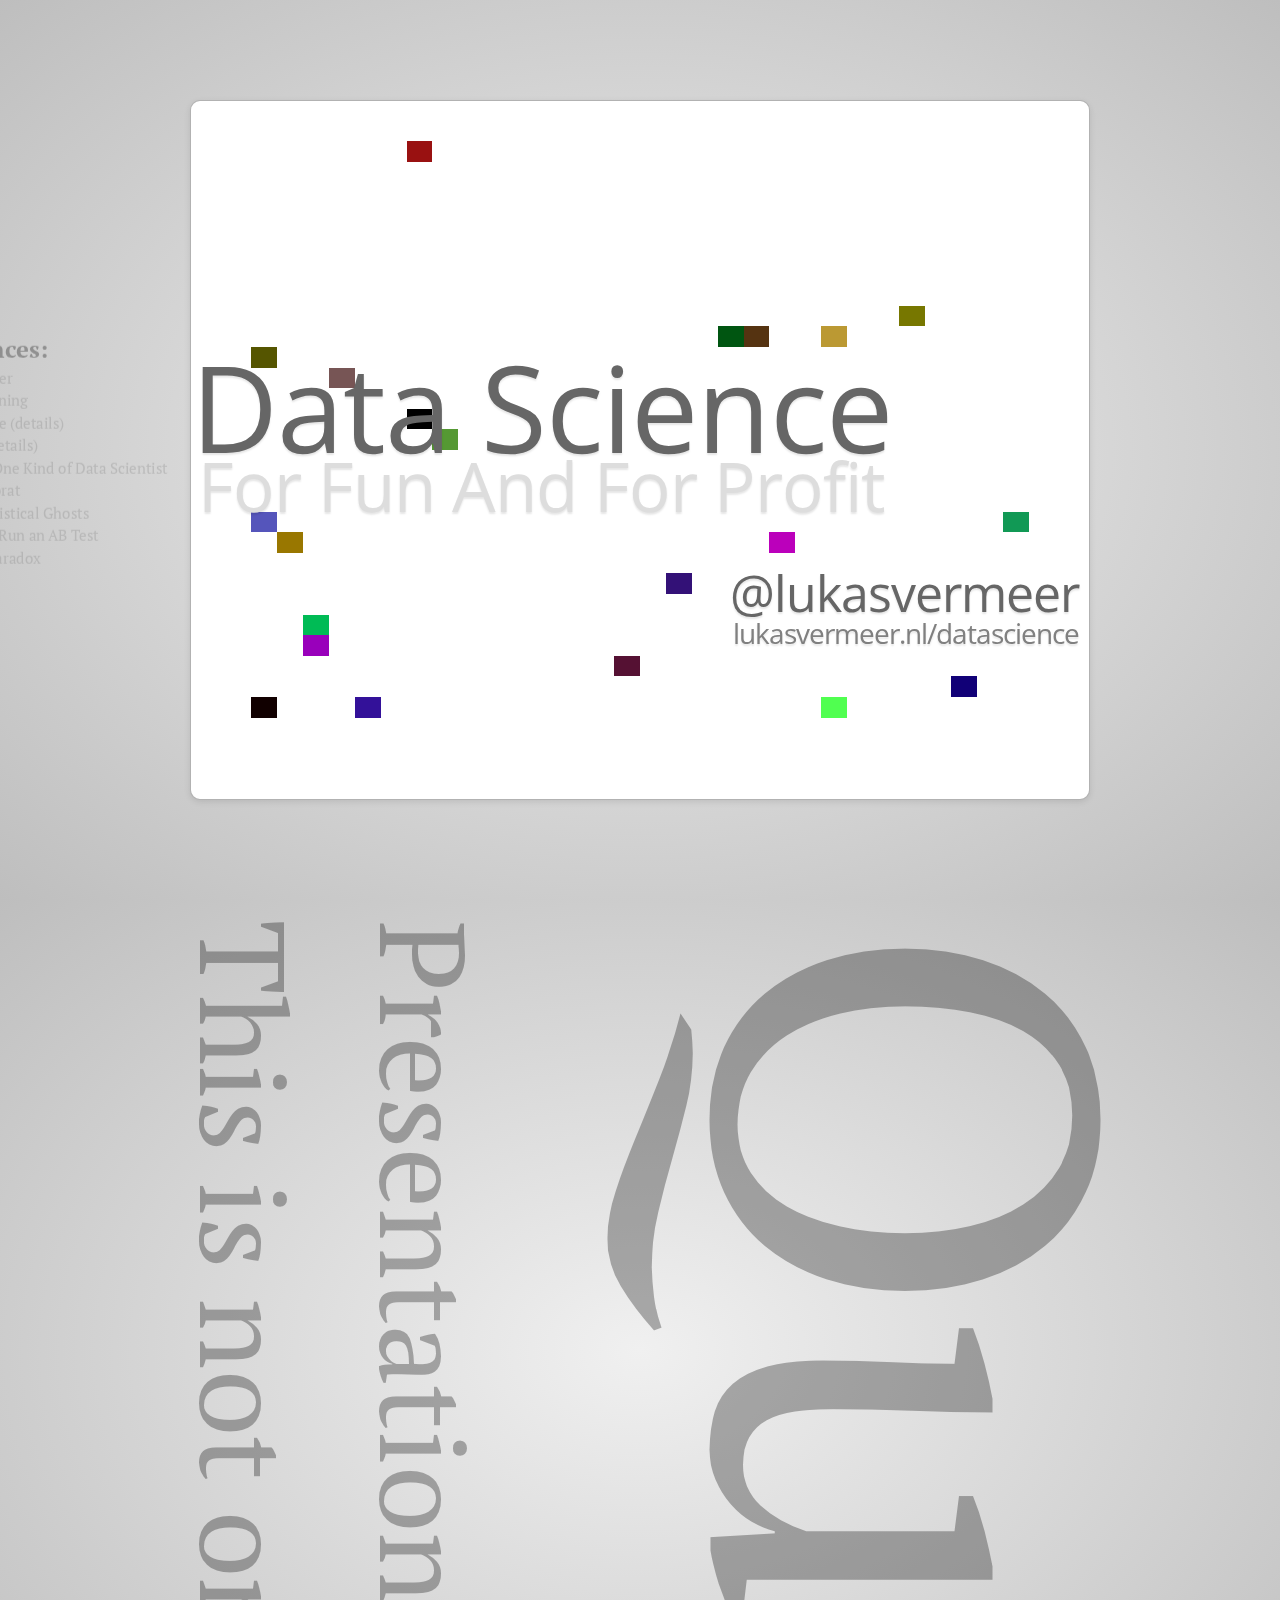
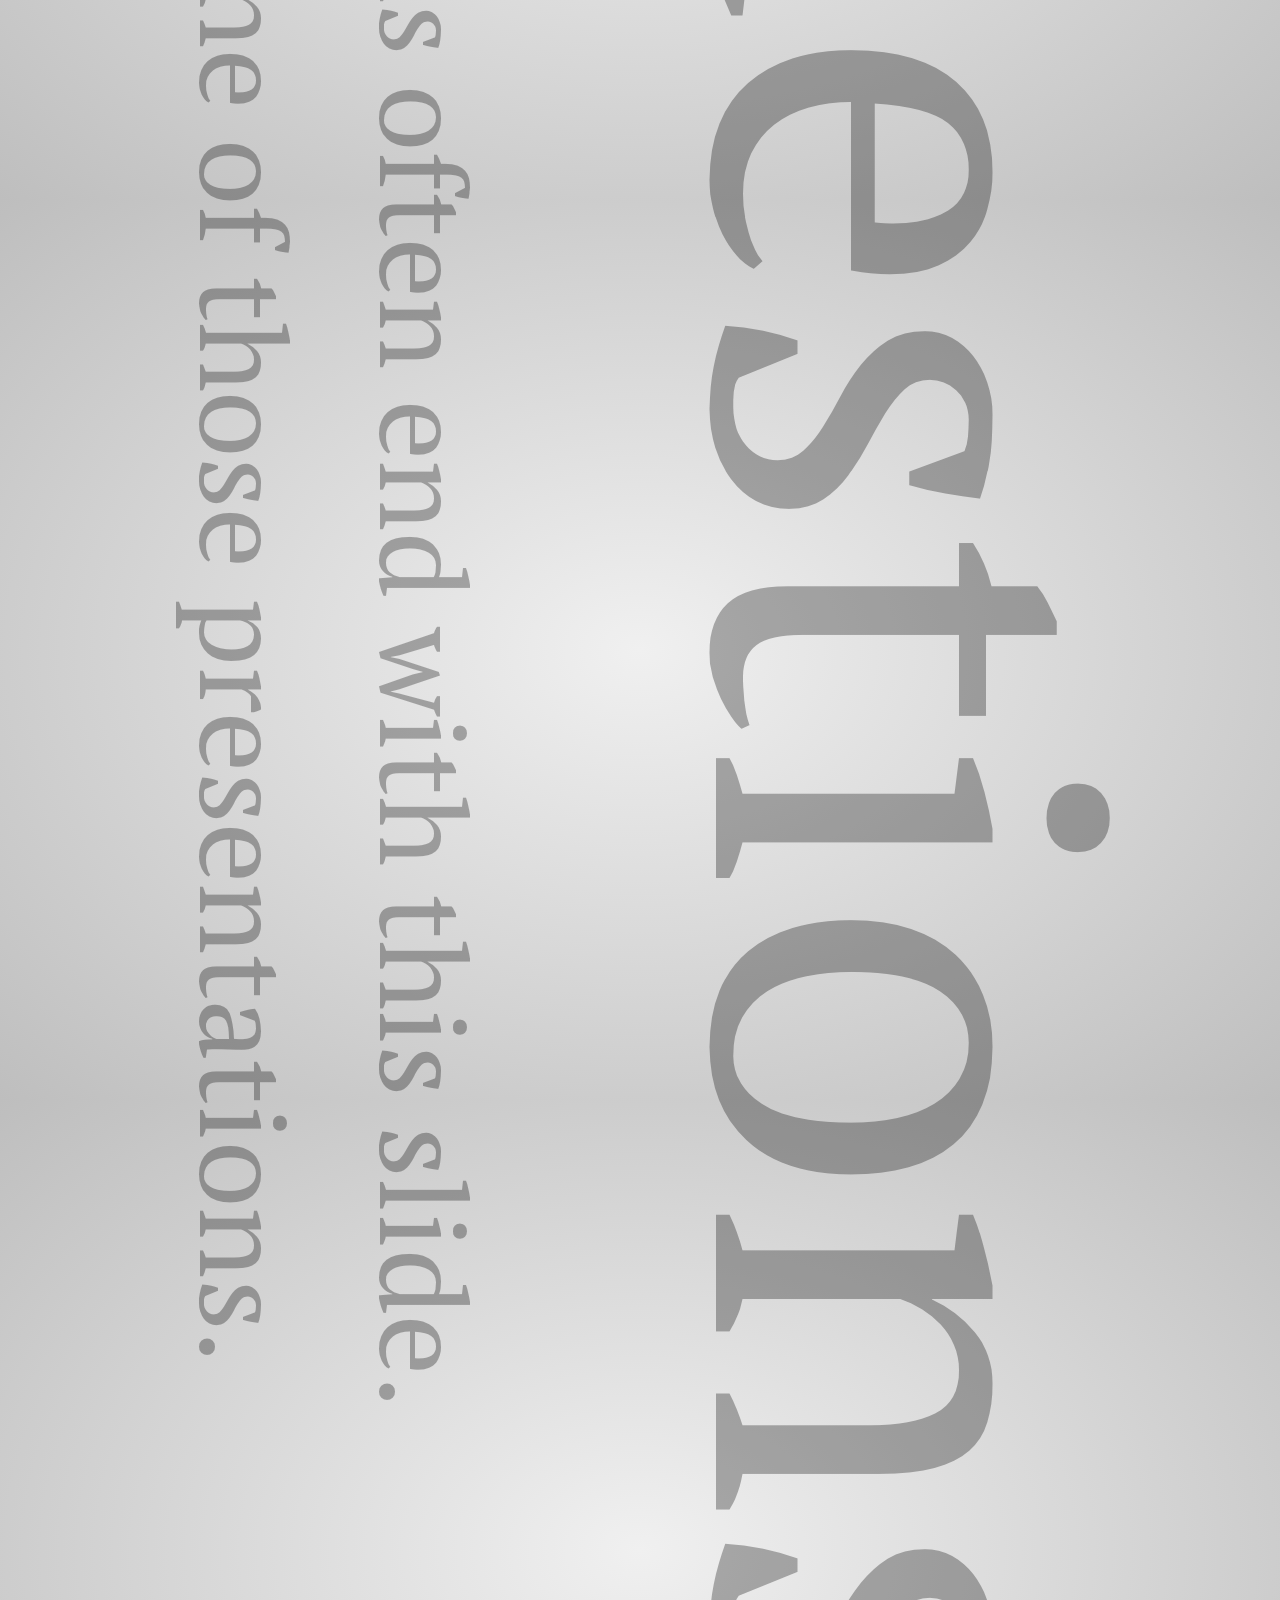
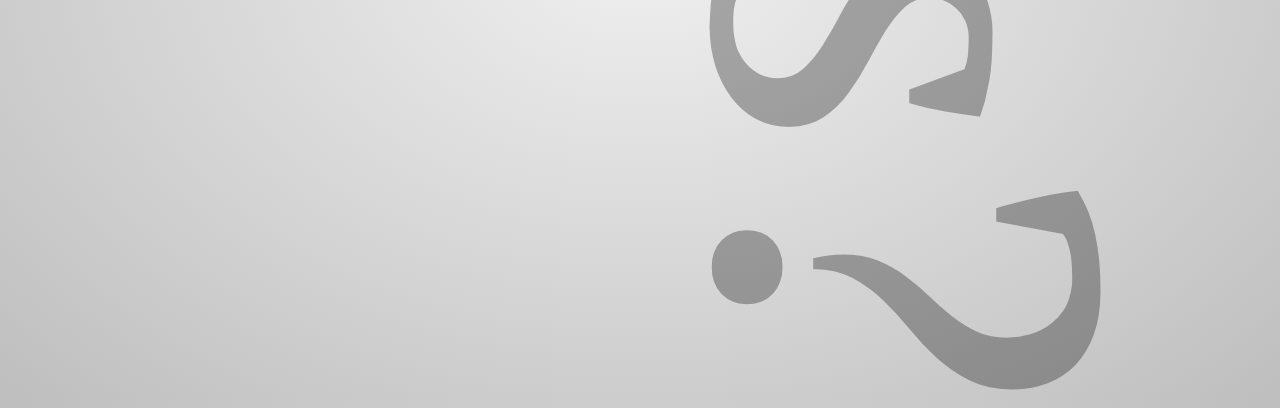
<file: index.html>
<!doctype html>

<!-- I know this html, css and js is terrible. I was in a hurry. Please don't hold it against me. :-) -->

<html lang="en">
<head>
    <meta charset="utf-8" />
    <meta name="viewport" content="width=1024" />
    <meta name="apple-mobile-web-app-capable" content="yes" />
    <title>Data Science: For Fun And For Profit</title>

    <meta name="description" content="impress.js is a presentation tool based on the power of CSS3 transforms and transitions in modern browsers and inspired by the idea behind prezi.com." />
    <meta name="author" content="Bartek Szopka" />

    <link href="http://fonts.googleapis.com/css?family=Open+Sans:regular,semibold,italic,italicsemibold|PT+Sans:400,700,400italic,700italic|PT+Serif:400,700,400italic,700italic" rel="stylesheet" />
    <link href="css/impress-lukas.css" rel="stylesheet" />

    <link rel="shortcut icon" href="favicon.png" />
    <link rel="apple-touch-icon" href="apple-touch-icon.png" />
</head>

<body class="impress-not-supported">

<div class="fallback-message">
    <p>Your browser <b>doesn't support the features required</b> by impress.js, so you are presented with a simplified version of this presentation.</p>
    <p>For the best experience please use the latest <b>Chrome</b>, <b>Safari</b> or <b>Firefox</b> browser.</p>
</div>

<div id="impress">
    <div id="leader" class="step slide" data-x="-2000" data-y="-1500" data-scale="1">
        <iframe src="snake/index.html" width="100%" height="100%"></iframe>
        <h1>Data Science</h1>
        <h2>For Fun And For Profit</h2>
        <q>@lukasvermeer<br />
        <a href="http://www.lukasvermeer.nl/datascience">lukasvermeer.nl/datascience</a></q>
        <!-- <div id="qr"><a href="http://bit.ly/xc_data "><img src="qr.png" /><br />
        bit.ly/xc_data</a></div> -->
    </div>

    <div id="questions" class="step creed" data-x="-1900" data-y="200" data-rotate="90" data-scale="3">
        <h1>Questions?</h1>
        <p>Presentations often end with this slide.</p>
        <p>This is not one of those presentations.</p>
    </div>

    <div id="question" class="step creed" data-x="-2100" data-y="-3200" data-rotate="270" data-scale="3">
        <h1>Questions!</h1>
        <p>Presenters will often try to give you answers.</p>
        <p>I am not one of those presenters.</p>
    </div>

<!--
    <div id="ask" class="step" data-x="-2100" data-y="-3200" data-rotate="270" data-scale=".1">
        <p>But please do <b class="ask">ask</b>.</p>
        <p>I <b class="love">love</b> questions.</p>
    </div>

    <div id="borat" class="step" data-x="-800" data-y="-4200" data-rotate="0" data-scale="1">
        <p>What is Data Science?</p>
        <center>
        <blockquote class="twitter-tweet"><p>Data Science is 99% preparation, 1% misinterpretation.</p>&mdash; Big Data Borat (@BigDataBorat) <a href="https://twitter.com/BigDataBorat/status/324892846685564930">April 18, 2013</a></blockquote>
        <blockquote class="twitter-tweet"><p>In Data Science, 80% of time spent prepare data, 20% of time spent complain about need for prepare data.</p>&mdash; Big Data Borat (@BigDataBorat) <a href="https://twitter.com/BigDataBorat/status/306596352991830016">February 27, 2013</a></blockquote>
        <blockquote class="twitter-tweet"><p>Data scientist sexiest job of 21 century, I find website say $9,95 unlimited data scientist photos, I should buying?</p>&mdash; Big Data Borat (@BigDataBorat) <a href="https://twitter.com/BigDataBorat/status/257869435287785473">October 15, 2012</a></blockquote>
        <blockquote class="twitter-tweet"><p><a href="https://twitter.com/search/%23bigdata">#bigdata</a> scientist motto: Nothing worth do is NP-Easy</p>&mdash; Big Data Borat (@BigDataBorat) <a href="https://twitter.com/BigDataBorat/status/235754459685343233">August 15, 2012</a></blockquote>
        <script async src="js/twitter.widgets.js" charset="utf-8"></script>
        </center>
    </div>
-->

    <div id="strata" class="step" data-x="-800" data-y="-4200" data-rotate="0" data-scale="1">
        <p>What is Data Science?</p>
        <center>
        <img src="datascience.png" />
        </center>
    </div>

    <div id="sciencewithoutdata" class="step" data-x="200" data-y="-4200" data-rotate="0" data-scale="1.27">
        <p>If you’re not using</p>
        <p><b>data</b></p>
        <p class="proper">is it really proper</p>
        <p><b class="science">science?</b></p>
    </div>


    <div id="science" class="step" data-x="1900" data-y="-4200" data-rotate="0" data-scale="3">
        <p>What is <b>science?</b></p>
        <p class="recap">*a quick recap</p>
    </div>

    <div id="scientificmethod" class="step" data-x="3900" data-y="-4200" data-rotate="0" data-scale="2">
        Question<br />
        Hypothesis<br />
        Prediction<br />
        Experiment<br />
        Analysis<br />
    </div>

    <div id="scientificmethodexample" class="step" data-x="4600" data-y="-4200" data-rotate="0" data-scale="2">
        Do people understand science?<br />
        Everybody in this audience now does.<br />
        Anyone I ask here will know.<br />
        "Can you tell me how science works?"<br />
        [insert results here]<br />
    </div>

    <div id="badscience" class="step" data-x="6700" data-y="-4200" data-rotate="0" data-scale="3">
        <p>Was this proper <b>science?</b></p>
    </div>

    <div id="notscience" class="step" data-x="9100" data-y="-4250" data-rotate="-90" data-scale="1">
        <p>Of course not!</p>
        <p><b>But why?</b></p>
    </div>

    <div id="whatproblem" class="step" data-x="9192" data-y="-4438" data-rotate="0" data-scale=".1">
        <p>Was science the problem,</p>
        <p>or was I <b>doing it wrong?</b></p>
    </div>

    <div id="scienceiseasy" class="step" data-x="8300" data-y="-4100" data-rotate="90" data-scale="1">
        <p>Science is easy;</p>
        <p><b>good science</b></p>
        <p>is very difficult.</p>
    </div>

    <div id="notscale" class="step creed" data-x="8285" data-y="-4088" data-rotate="0" data-scale=".05">
        <p>This is not a problem of</p>
        <p><b>scale.</b></p>
    </div>

   <div id="gold" class="step" data-x="-300" data-y="-3100" data-scale="2">
            <h1>randomized</h1>
            <h1>controlled</h1>
            <h1>experiments</h1>
            <p>the gold standard for empirical science</p>
    </div>

   <div id="abtesting" class="step" data-x="-300" data-y="-2100" data-scale="2">
        <p><b>A|B</b></p>
        <p>testing</p>
    </div>

    <div id="abtestingexample" class="step" data-x="-300" data-y="-1800" data-scale="2">
        <div id="a"></div>
        <div id="x"></div>
        <div id="b"></div>
    </div>

    <div id="patterns" class="step" data-x="-300" data-y="-800" data-scale="2">
        <b>Humans excel at pattern recognition.</b>
        <p>We even find them where there are none to be found.</p>
    </div>

    <div id="significance" class="step" data-x="-300" data-y="-100" data-scale="2">
        <b>Significance can help.</b>
        <p>But it is no panacea.</p>
    </div>

    <div id="modata" class="step" data-x="-300" data-y="900" data-scale="2">
        <b>Mo' data. Mo' significant results.</b>
        <p>The more we look, the more we see.</p>
        <br />
        <img src="momoney.png" width="800px";/>
    </div>

    <div id="simulation" class="step" data-x="2100" data-y="-3450" data-scale="3">
        <iframe id="simframe" src="significance/index.html" width="800px" height="700px" scrolling="no"></iframe>
    </div>

    <div id="emergence" class="step" data-x="4200" data-y="-3350" data-scale="2">
        <b>Not all patterns are in the data.</b>
        <p>Some emerge from the way data is analysed.</p>
    </div>

    <div id="pi" class="step" data-x="4200" data-y="-2200" data-scale="3">
        <iframe id="piframe" src="pi/index.html" width="800px" height="400px" scrolling="no"></iframe>
    </div>

    <div id="sailorsimpson" class="step" data-x="6200" data-y="-3360" data-scale="2">
        <b>Simpson's Paradox.</b>
        <p>Why sailors are more likely to drown whilst wearing a life-jacket than without.</p>
    </div>

    <div id="simpsonweek1" class="step simpsonweek" data-x="5600" data-y="-2460" data-scale=".5">
        <p><b>Week 1</b>: Cautious beginnings.</p>
        <p><i>Base variant 99% - Treatment 1%.</i></p>
        <div id="a" class="red variant" style="height: 300px;"><span>0,050%<p>49.500 / 990.000</p></span></div>
        <div id="x" class="bar">&nbsp;</div>
        <div id="b" class="green variant" style="height: 330px;"><span>0,055%<p>550 / 10.000</p></span></div>
        <div class="pval" style="width: 800px;">data from one week - green wins with p = 0.023</div>
        <div class="axis">total conversion rate</div>
    </div>

    <div id="simpsonweek2" class="step simpsonweek" data-x="6200" data-y="-2460" data-scale=".5">
        <p><b>Week 2</b>: Ramp up the new thing!</p>
        <p><i>Base variant 50% - Treatment 50%.</i></p>
        <div id="a" class="red variant" style="height: 278px;"><span>0,047%<p>69.500 / 1.490.000</p></span></div>
        <div id="x" class="bar">&nbsp;</div>
        <div id="b" class="green variant" style="height: 265px;"><span>0,044%<p>22.550 / 510.000</p></span></div>
        <div class="pval" style="width: 800px;">data from two weeks - red wins with p < 0.001</div>
        <div class="axis">total conversion rate</div>
    </div>

    <div id="simpsonreversed" class="step" data-x="5900" data-y="-2360" data-scale="1">
        <br /><br /><br /><br /><br /><b>Wait. Did that trend just reverse!?</b>
        <p>Or are we holding it wrong?</p>
    </div>

    <div id="simpsonweek3" class="step simpsonweek" data-x="6800" data-y="-2460" data-scale=".5">
        <p><b>Week 2</b>: Excluding data week 1.</p>
        <p><i>Global conversion trending downwards.</i></p>
        <div id="a" class="red variant" style="height: 240px;"><span>0,04%<p>20.000 / 500.000</p></span></div>
        <div id="x" class="bar">&nbsp;</div>
        <div id="b" class="green variant" style="height: 265px;"><span>0,044%<p>22.000 / 500.000</p></span></div>
        <div class="pval" style="width: 800px;">data from one week - green wins with p < 0.001</div>
        <div class="axis">total conversion rate</div>
    </div>

    <div id="bwins" class="step" data-x="6800" data-y="-2300" data-scale=".5">
        <br /><br /><br /><br /><br /><b>Green consistently beat red by 10%.</b>
        <p>In the real world, you are unlikely to be that lucky.</p>
    </div>

    <div id="simpson" class="step" data-x="6200" data-y="-1750" data-scale="2">
        <b>Simpson's Paradox is lurking.</b>
        <p>Trends can disappear when groups are combined. There are always more groups.</p>
        <i>(Sailors are more likely to wear life-jackets in bad weather.)</i>
    </div>


<!--
    <div id="missingpatterns" class="step" data-x="8300" data-y="-3350" data-scale="2">
        <b>Humans suck at pattern recognition.</b>
        <p>Implicit assumptions frequently cloud our judgement.</p>
    </div>

    <div id="benford" class="step" data-x="8300" data-y="-2100" data-scale="3">
        <iframe id="benfordframe" src="benford/index.html" width="800px" height="600px" scrolling="no"></iframe>
    </div>
-->
    <div id="predictionprofit" class="step" data-x="8600" data-y="-3100" data-scale="2">
        <ol>
            <li>Prediction.</li>
            <li>???????</li>
            <li>PROFIT!</li>
        </ol>
    </div>

    <div id="basket" class="step" data-x="8600" data-y="-1700" data-scale="2">
        <h1>Supermarket Shopping Basket Decision Tree Predictor 2.0&trade;</h1>
        <br />
        <div class="basketinput">
            <b>Customer data:</b><br />
            <ol>
                <li>Sex: <input id="input1"></input></li>
                <li>Age: <input id="input2"></input></li>
                <li>Hair: <input id="input3"></input></li>
            </ol>
            &gt; <a id="basketexecute" onClick="runbasket();">execute</a>
        </div>
        <div class="basketresults">
            <b>Model output:</b>
            <ol>
                <li id="basket1">???????</li>
                <li id="basket2">???????</li>
                <li id="basket3">???????</li>
            </ol>
            <i id="basketacc"></i>
        </div>
    </div>

    <div id="profitprediction" class="step" data-x="8600" data-y="-650" data-scale="2">
        <b>Some predictions are pointless.</b>
        <p>Profit does not automatically follow from knowing what lies ahead.</p>
    </div>

    <div id="proxy" class="step" data-x="8600" data-y="-50" data-scale="2">
        <b>Do not over optimize for a proxy.</b>
        <p>Business specific domain knowledge is not a luxury. Focus on the money.</p>
    </div>

    <div id="recommended" class="step" data-x="8600" data-y="900" data-scale="2">
        <b>"Nothing worth do is NP-Easy."</b>
        <p style="text-align: right;color:gray;">@bigdataborat</p>
        <br />
        <img src="recommended.png" width="800px";/>
    </div>

    <div id="thetwops" class="step" data-x="4200" data-y="350" data-scale="5">
        <p>The four P's of Data Science.</p>
        <b><i>p</i> <span style="color:gray;">&</span> P(<i>A</i>)</b>
        <b class="smallerps">presentation <span style="color:gray;"> and </span> profit</b>
    </div>

    <div id="overview" class="step" data-x="3500" data-y="-1300" data-scale="12"></div>

    <div id="references" class="step" data-x="-2520" data-y="-1500" data-scale="0.5">
        <b>References:</b>
        <ul>
            <li><a href="http://www.lukasvermeer.nl">Lukas Vermeer</a></li>
            <li><a href="http://lukasvermeer.wordpress.com/">Forever Learning</a></li>
            <li><a href="http://www.lukasvermeer.nl/projects/snake/">Project Snake</a> (<a href="http://lukasvermeer.wordpress.com/2010/12/17/snakes-on-a-two-dimensional-plane/">details</a>)</li>
            <li><a href="http://www.lukasvermeer.nl/projects/pi/">Project Pi</a> (<a href="http://lukasvermeer.wordpress.com/2010/05/06/estimating-pi/">details</a>)</li>
            <li><a href="http://strata.oreilly.com/2013/06/theres-more-than-one-kind-of-data-scientist.html">More Than One Kind of Data Scientist</a></li>
            <li><a href="https://twitter.com/BigDataBorat">@BigDataBorat</a></li>
            <li><a href="http://blog.booking.com/is-your-ab-testing-effort-just-chasing-statistical-ghosts.html">Chasing Statistical Ghosts</a></li>
            <li><a href="http://www.evanmiller.org/how-not-to-run-an-ab-test.html">How Not To Run an AB Test</a></li>
            <li><a href="http://en.wikipedia.org/wiki/Simpson's_paradox">Simpson's Paradox</a></li>
        </ul>
    </div>
</div>
<script>
if ("ontouchstart" in document.documentElement) {
    document.querySelector(".hint").innerHTML = "<p>Tap on the left or right to navigate</p>";
}
</script>

    <script src="js/impress.js"></script>
    <script src="significance/jquery-1.9.1.min.js"></script>
    <script>
    //impress().init();
    var api = impress();
    api.init();

    var basket = ['caviar','soup','cola','ham','beer','chicken','tomato','beef','turkey','chili','potato','juice','milk','bread','eggs','salt','butter','cheese','wine','pepper'];
    var basnum = 1;

    $(document).ready(function() {
        $(document).on('impress:stepenter', function(e) {
            var currentSlide = $(e.target).attr('id');

            if (currentSlide === 'simulation') {
                //$("#simframe").attr("src", "significance/index.html");
            }

            if (currentSlide === 'abtestingexample') {
                a = 100;
                b = 100;
                steps = 100;
                adjust_bars();
            }
        });
    });

    function adjust_bars() {
        a += (Math.random()*2 - 1);
        b += (Math.random()*2 - 1);
        if (a > 500) { a = 500;}
        if (b > 500) { b = 500;}
        if (a < 10) { a = 10;}
        if (b < 10) { b = 10;}
        $("#abtestingexample #a").height(a);
        $("#abtestingexample #b").height(b);
        steps--;
        if (steps > 0) { setInterval(function() {adjust_bars()}, 100); }
    }

    function runbasket() {
        if (basnum == 100) { $("#basket1").text("bread"); }
        if (basnum == 200) { $("#basket2").text("milk"); }
        if (basnum == 300) {
            $("#basket3").text("eggs");
            $("#basketacc").text("> accuracy 98%");
        }
        ++basnum;
        if (basnum <= 100) { $("#basket1").text(basket[Math.ceil(Math.random()*basket.length)]); }
        if (basnum <= 200) { $("#basket2").text(basket[Math.ceil(Math.random()*basket.length)]); }
        if (basnum <= 300) { $("#basket3").text(basket[Math.ceil(Math.random()*basket.length)]); }
        if (basnum <= 300) {
            window.setTimeout('runbasket()', 25);
        }
        else {basnum = 1;}
    }
    </script>
</body>
</html>
</file>
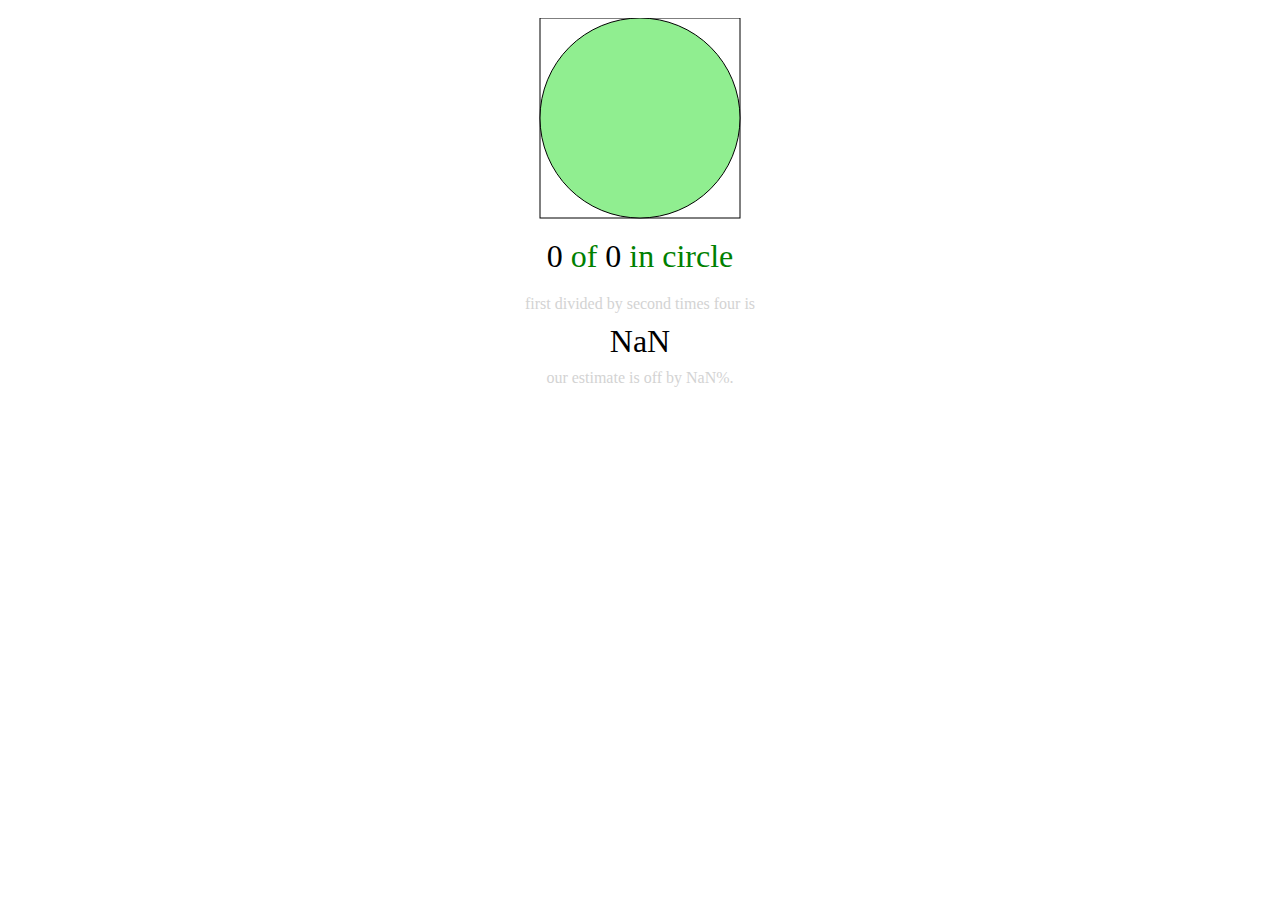
<file: pi/index.html>
<!DOCTYPE html PUBLIC "-//W3C//DTD XHTML 1.0 Strict//EN" "http://www.w3.org/TR/xhtml1/DTD/xhtml1-strict.dtd">
<html xmlns="http://www.w3.org/1999/xhtml" xml:lang="en" lang="en">
<head>
    <meta http-equiv="Content-type" content="text/html; charset=UTF-8" />
    <title>Approximating Pi</title>
    <meta http-equiv="Content-Language" content="en-us" />
    <meta name="author" content="Lukas Vermeer" />
    <link rel="stylesheet" href="pi.css" type="text/css" />
    <script src="jquery-1.3.2.min.js" type="text/javascript"></script>
    <style type="text/css">@import "jquery.svg.css";</style> 
    <script type="text/javascript" src="jquery.svg.js"></script>
    <script type="text/javascript"> 
        var pi = 3.14159265;
        var total = 0;
        var hits = 0;
        
        function add() {
            var x = Math.random();
            var y = Math.random();
            
            var d = Math.pow(x-.5,2)+Math.pow(y-.5,2);
            
            if (d >= .25) { total++; } else { total++; hits++; }

            $('#pie').svg('get').circle(100+200*x, 200*y, 1, {fill: 'red', stroke: 'none', strokeWidth: 1});
            
            update();           
        }
        
        function addLoop(i) {
            if (i>0) {
                add();
                window.setTimeout('addLoop('+--i+')', 1);
            }
            else {
                add();
                window.setTimeout('addLoop('+--i+')', 1000);
            }
            //else {
            //  $("#controls").show();
            //}
        }
        
        function update() {
            $("#hits").html(hits);          
            $("#total").html(total);
            $("#estimatenum").html((4*hits/total).toFixed(8));
            $("#accuracynum").html(Math.abs(100-pi/(4*hits/total)*100).toFixed(10)+'%');
        }
        
        function drawIntro(svg) { 
            svg.rect(100, 0, 200, 200, {fill: 'none', stroke: 'black', strokeWidth: 1});
            svg.circle(200, 100, 100, {fill: 'lightgreen', stroke: 'black', strokeWidth: 1});
        }
        
        $(document).ready(function() {
            $("#pinum").html(pi);           
            $("#add1").click(function() {
                add();
            });
            $("#add1000").click(function() {
                $("#controls").hide();
                addLoop(1000);
            });
            
            $('#pie').svg({onLoad: drawIntro});
            
            
            update();
        });
    </script>
</head>    
<body>
    <center>    
        <div id="pie" style="height:200px;" onClick="addLoop(5000);"></div>
    
<!--        <div id="controlbox" style="height:20px;">
            <span id="controls"><a href="#" id="add1">add one dot</a> or <a href="#" id="add1000">add a thousand</a></span>
        </div>-->
        <div id="counts">
            <span id="hits"></span> of <span id="total"></span> in circle
        </div>
<!--        <div id="accuracy">first divided by second times four should converge to pi.</div> -->
        <div id="accuracy">first divided by second times four is</div> 
<!--        <div id="estimate">estimate is <span id="estimatenum"></span></div> -->
        <div id="estimate"><span id="estimatenum"></span></div>
<!--        <div id="pi">actual pi is <span id="pinum"></span></div> -->
        <div id="accuracy">our estimate is off by <span id="accuracynum"></span>.</div>
    </center>
</body>
</html>
</file>
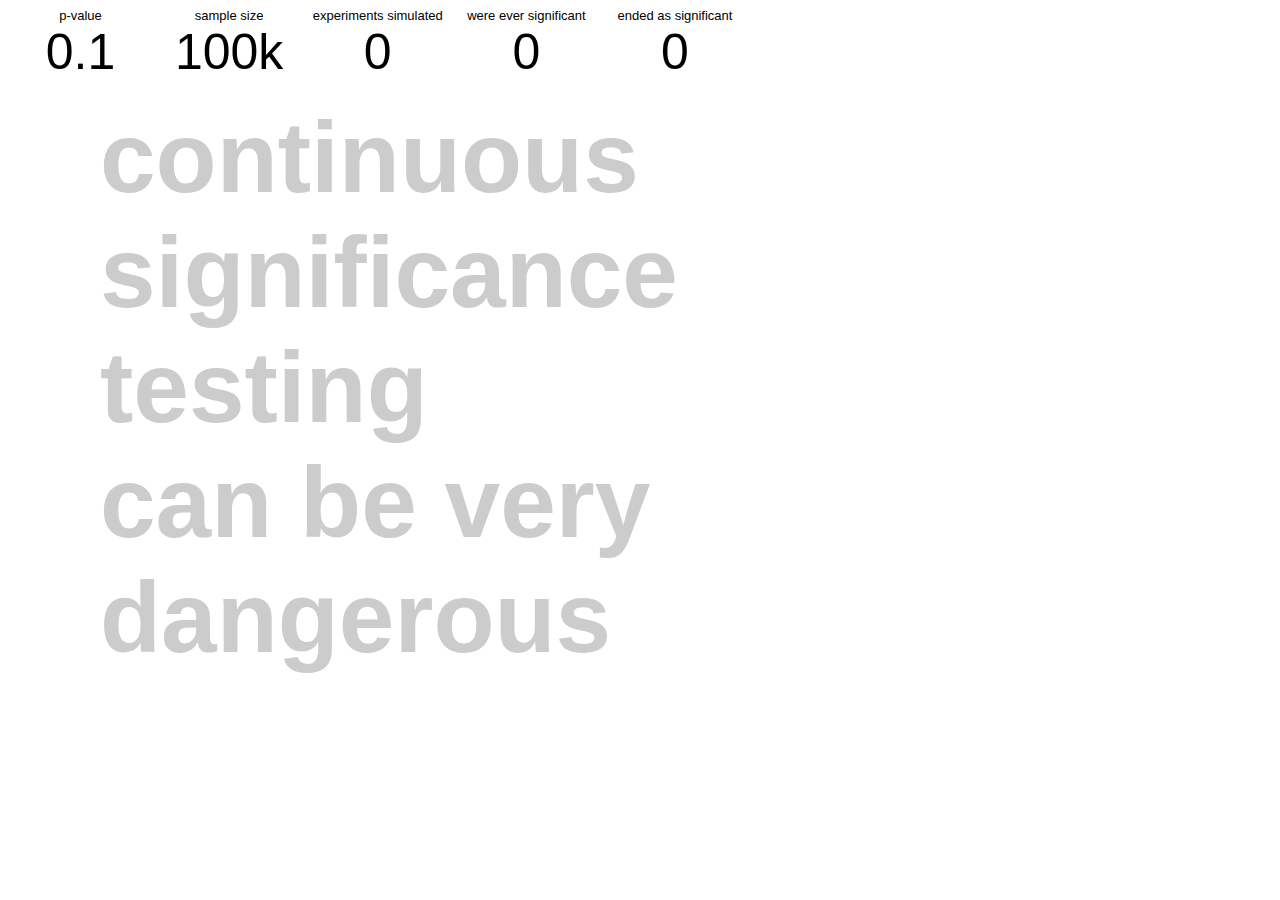
<file: significance/index.html>
<html>
	<head>
		<title>A/B Testing Eventual Significance Simulation</title>
		<style>
		body {
		  font: 13px sans-serif;
		}

		.x.axis line {
			shape-rendering: auto;
		}

		.line {
			fill: none;
			stroke: #000;
			stroke-width: 1.5px;
		}
		.kpiblock {
			width: 145px;
			text-align: center;
			display: inline-block;
		}
		.bignumber {
			font: 50px sans-serif;
		}
		
		.background {
			position: absolute;
			top: 1em;
			left: 1em;
			font-size: 100px;
			color: #ccc;
			z-index: -1;
			font-weight: bold;
		}
		</style>
		<script src="jquery-1.9.1.min.js"></script>
		<script src="statistics-distributions.js"></script>
		<script src="d3.v3.min.js" charset="utf-8"></script>
		<script>
//
// Just set up some basics
//
var started = 0;
// Chisquare distribution levels
// var GTEST_CUTOFF_90 = chisqrdistr(1, .1); // 2.7105; // This means significance at .10 
// var GTEST_CUTOFF_95 = chisqrdistr(1, .05); // 3.8502; // This means significance at .05
var P_VALUE = 0.1; //prompt("Please enter desired p-value.",0.1);
var GTEST_CUTOFF = chisqrdistr(1, P_VALUE);

// How many variants and participants to include
var VARIANTS        = 2;
var SAMPLE_SIZE     = 100000; //prompt("Please enter desired sample size per variant.",100000); // 100000;
var PARTICIPANTS    = SAMPLE_SIZE * VARIANTS;

// Conversion rate of mock experiments
var CONVERSION_RATE = 3; //prompt("Please enter desired average conversion percentage.",3);

// How many participants to do before starting checking
var CHECK_CUTOFF    = 1000; //prompt("Please enter minimum number of visitors to require before testing for significance.",10000);;

// Number of mock experiments to run
//var EXPERIMENTS     = 1000; //prompt("Please enter desired number of experiments to perform.",100);

//
// Counts
//

var totals90 = 0;
var only_final90 = 0;
var experiments = 0;

// This takes an array of arrays of any size, and calculates
// the raw g-test value.  It assumes a square matrix of arguments.
function calculate_g_test (data) {
	var rows = data.length;
	var columns = data[0].length;

	// Initialize our subtotals
	var row_totals = [];
	for (var i = 0; i < rows; i++) {
		row_totals[i] = 0;
	}

	var column_totals = [];
	for (var j = 0; j < columns; j++) {
		column_totals[j] = 0;
	}

	var total = 0;

	// First we calculate the totals for the row and the column
	for (var i = 0; i < rows; i++) {
		for (var j = 0; j < columns; j++) {
			var entry = data[i][j] - 0;  // - 0 ensures numeric
			row_totals[i]    += entry;
			column_totals[j] += entry;
			total            += entry;
		}
	}

	// Now we calculate the g-test contribution from each entry.
	var g_test = 0;;
	for (var i = 0; i < rows; i++) {
		for (var j = 0; j < columns; j++) {
			var expected = row_totals[i] * column_totals[j] / total;
			var seen     = data[i][j];

			g_test      += 2 * seen * Math.log( seen / expected );
		}
	}

	return g_test;
}

// One pretend experiment with $participants and the same $CONVERSION_RATE in 
// each variant, randomly assigning each participant to a variant at time seen
function run_single_experiment (experiment) {
	var variant = new Array();
	for (var i = 0; i < VARIANTS; ++i) { variant.push([i,0,0]); };
	
	//var conversion = new Array();

	var finding90 = 0; 

	for (var participant = 0; participant <= PARTICIPANTS; ++participant) {
		var v = Math.floor(Math.random() * VARIANTS);

		if (Math.floor(Math.random() * 100) <= CONVERSION_RATE) {
			variant[v][1]++;  // hits
		} else {
			variant[v][2]++; // fails
		}

		/*
		for (var i = 0; i < VARIANTS; i++) {
			conversion.push[i,variant[i][1]/(variant[i][1]+variant[i][2])]
		} */

		if (participant < CHECK_CUTOFF) continue;

		var data_all = [];
		for (var i = 0; i < VARIANTS; i++) {
			var this_version = variant[i];
			data_all.push( [this_version[1], this_version[2]] );
		}
		
		//var g     = new Statistics::Gtest(\@variant);
		var g     = calculate_g_test(data_all);

		if (g >= GTEST_CUTOFF) finding90++;
	}
	
	var min = variant[0];
	var max = variant[0];
	var data_all = [];
	for (var i = 0; i < VARIANTS; i++) {
		var this_version = variant[i];
		data_all.push( [this_version[1], this_version[2]] );

		if ( this_version[1] / this_version[2] > max[1] / max[2]) {
			max = this_version;
		}
		else if (this_version[1] / this_version[2] < min[1] / min[2]) {
			min = this_version;
		}
	}

	var g     = calculate_g_test(data_all);

	var p_all = chisqrprob(VARIANTS - 1, g);
	var certainty_all = round_to_precision( 100 * (1-p_all), 2);

	if (g >= GTEST_CUTOFF) only_final90++;

	if (finding90 > 0) totals90++;
  
	$("#log").prepend("Experiment "+experiment+": ("+finding90+" at p<"+P_VALUE+"). Hitrate: "+totals90+" of "+experiment+" at p<"+P_VALUE+". (One check: "+only_final90+" of "+experiment+" at p<"+P_VALUE+")<br />");
	$("#experiments").text(experiment);
	$("#totals90").text(Math.round(totals90/experiments*100) + "%");
	$("#only_final90").text(Math.round(only_final90/experiments*100) + "%");
	
	// draw chart
}

function recursive_experiment_loop() {
	run_single_experiment(++experiments);
	//if (experiments < EXPERIMENTS) 
	timeoutID = window.setTimeout(recursive_experiment_loop, 500);
}

$(document).ready(function() {
	$("#samplesize").text(SAMPLE_SIZE/1000+"k");
	$("#p").text(P_VALUE);
});

var n = 40, random = d3.random.normal(0, .2);

function chart(domain, interpolation, tick) {
  var data = d3.range(n).map(random);

  var margin = {top: 6, right: 0, bottom: 6, left: 40},
      width = 960 - margin.right,
      height = 120 - margin.top - margin.bottom;

  var x = d3.scale.linear()
      .domain(domain)
      .range([0, width]);

  var y = d3.scale.linear()
      .domain([-1, 1])
      .range([height, 0]);

  var line = d3.svg.line()
      .interpolate(interpolation)
      .x(function(d, i) { return x(i); })
      .y(function(d, i) { return y(d); });

  var svg = d3.select("body").append("p").append("svg")
      .attr("width", width + margin.left + margin.right)
      .attr("height", height + margin.top + margin.bottom)
      .style("margin-left", -margin.left + "px")
    .append("g")
      .attr("transform", "translate(" + margin.left + "," + margin.top + ")");

  svg.append("defs").append("clipPath")
      .attr("id", "clip")
    .append("rect")
      .attr("width", width)
      .attr("height", height);

  svg.append("g")
      .attr("class", "y axis")
      .call(d3.svg.axis().scale(y).ticks(5).orient("left"));

  var path = svg.append("g")
      .attr("clip-path", "url(#clip)")
    .append("path")
      .data([data])
      .attr("class", "line")
      .attr("d", line);

  tick(path, line, data, x);
}
		</script>
	</head>
	<body onClick="if (started==0) {recursive_experiment_loop();} started=1;">
	<script>

/*
chart([0, n - 1], "linear", function tick(path, line, data, x) {
  // push a new data point onto the back
  data.push(random());

  // redraw the line, and then slide it to the left
  path
      .attr("d", line)
      .attr("transform", null)
    .transition()
      .duration(750)
      .ease("linear")
      .attr("transform", "translate(" + x(-1) + ")")
      .each("end", function() { tick(path, line, data, x); });

  // pop the old data point off the front
  data.shift();
}); */

</script>
		<div class="kpiblock">
			<span class="legend">p-value</span><br />
			<span class="bignumber" id="p">0.1</span>
		</div>
		<div class="kpiblock">
			<span class="legend">sample size</span><br />
			<span class="bignumber" id="samplesize">0</span>
		</div>
		<div class="kpiblock">
			<span class="legend">experiments simulated</span><br />
			<span class="bignumber" id="experiments">0</span>
		</div>
		<div class="kpiblock">
			<span class="legend">were ever significant</span><br />
			<span class="bignumber" id="totals90">0</span>
		</div>
		<div class="kpiblock">
			<span class="legend">ended as significant</span><br />
			<span class="bignumber" id="only_final90">0</span>
		</div>

		<div id="log" style="padding-left: 35px; font-size: 16px;"></div>

		<div class="background">
			continuous<br />
			significance<br />
			testing<br />
			can be very<br />
			dangerous<br />
		</div>
	</body>
</html>
</file>
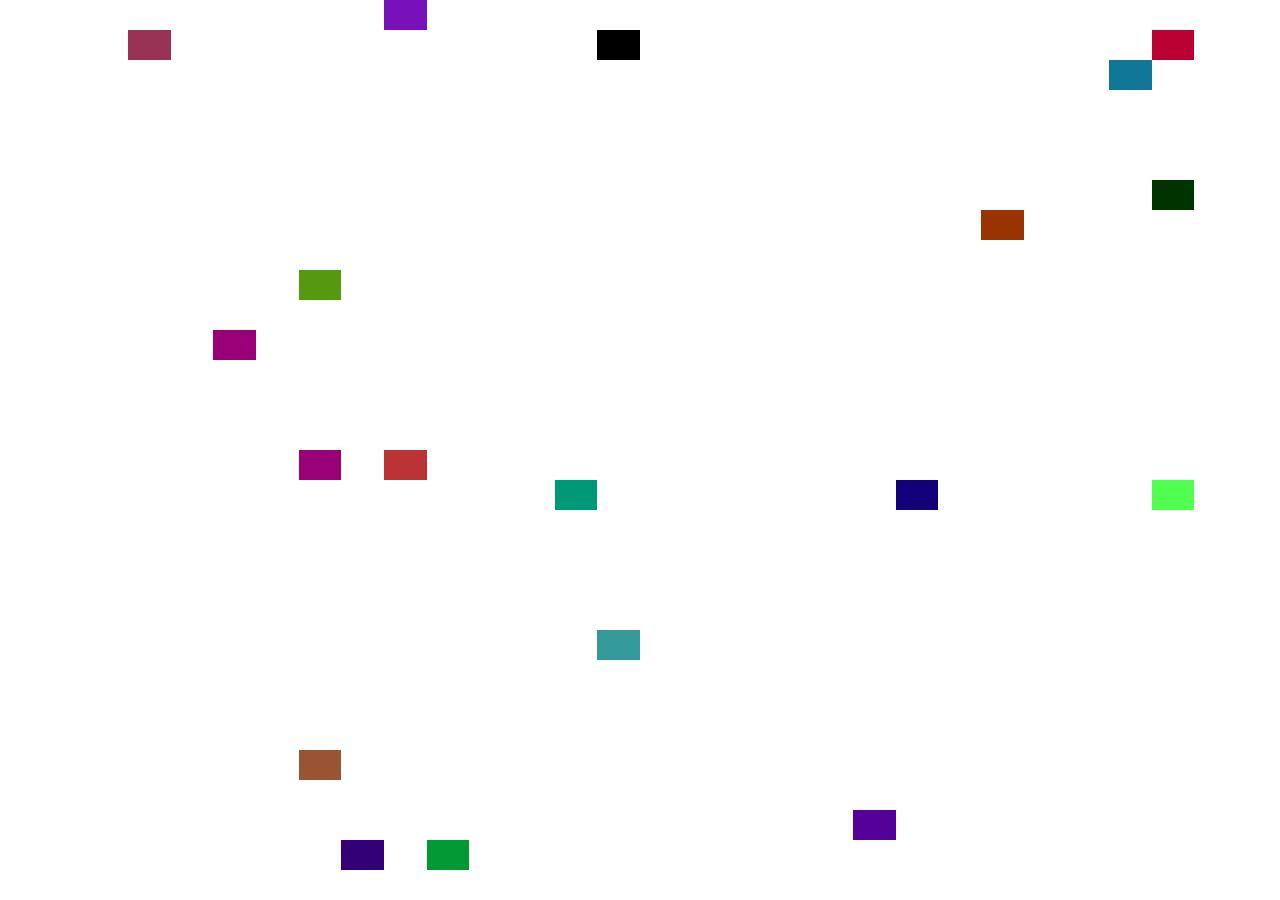
<file: snake/index.html>
<!DOCTYPE HTML PUBLIC "-//W3C//DTD HTML 4.0 Transitional//EN">
<html>
	<head>
		<script language="JavaScript">
		<!--
			var s = 30;
			var sC = 20;
			bite_x = 0;
			bite_y = 0;

			runtime = 0;
			wait = 50;

			function Rush()
			{
				runtime++;
				for (z=0;z<sC;z++)	{
					if (alive[z] == true) 
					{
						killTail(z); Run(z, genePool[z]);}
					if (alive[z] == true) { drawSnake(z); }
				}
				if (runtime >= 200)	{ feedSnake(); }
				ShowBite();
			}

			function Boot()
			{
				InitTable();
				startTail = 0;
				maxtail = 500;
				survivalRate = 250;
				foodQuality = 500;
				updateStats = false;
				tail = new Array();
				last_direction = new Array();
				location_x = new Array();
				location_y = new Array();
				genePool = new Array();
				historyN = new Array();
				historyL = new Array();
				historyC = 0;
				alive = new Array();
				breedingProgram = new Array();
				lastBite = new Array();
				colorSnakes();
				for (z=0;z<sC;z++)
				{ 
					Init(z, randomGenes("God", "Top"));
				}
				feedSnake();
			}

			function Init(n,genes)
			{
				location_x[n*maxtail] = Math.ceil(s * Math.random()) - 1; location_y[n*maxtail] = Math.ceil(s * Math.random()) - 1;
				if (wallHere(location_x[n*maxtail], location_y[n*maxtail])) {Init(n, genes);}
				else {InitBasic(n, genes);}
			}

			function InitXY(n,x,y,genes)
			{
				location_x[n*maxtail] = x; location_y[n*maxtail] = y;
				InitBasic(n,genes);
			}

			function InitBasic(n,genes) {
				last_direction[n] = 1; tail[n] = startTail; lastBite[n] = 0;
				for (x=1;x<=tail[n];x++)
				{  location_x[x+(n*maxtail)] = location_x[(n*maxtail)];
					location_y[x+(n*maxtail)] = location_y[(n*maxtail)]; }
				colorSnake(n);
				genePool[n] = genes;
				addtoHist(n);
				alive[n] = true; 
			}

			function InitTable() {
				document.write('<table border=0 bordercolor=white cellPadding=0 cellSpacing=0 height="100%" width="100%">');
				for (y=0;y<s;y++) {
					document.write('<tr height="'+100/s+'%" border="0">');
					for (x=0;x<s;x++) {
						document.write('<td ID="feed'+((y*s)+x+1)+'" width="'+100/s+'%">&nbsp;</td>');
					}
					document.write('</tr>');
				} 
				document.write('</table>');
			}


			function feedSnake()

			{

				HideBite();

				bite_x = Math.ceil(s  * Math.random()) - 1; bite_y = Math.ceil(s * Math.random()) - 1;

				while (snakeHere(bite_x, bite_y) || wallHere(bite_x, bite_y)) {bite_x = Math.ceil(s  * Math.random()) - 1; bite_y = Math.ceil(s * Math.random()) - 1;}

				runtime = 0;

			}



			function feedSnakeXY(x,y)

			{

			 HideBite();

			 bite_x = x; bite_y = y;

			 runtime = 0;

			}



			var blockX = new Array();

			var blockY = new Array();

			var blockH = new Array();

			var blockW = new Array();

			var blockC = new Array();



			function makeBlock(n,x,y,h,w,c) {

			 blockX[n] = x;

			 blockY[n] = y;

			 blockH[n] = h;

			 blockW[n] = w;

			 blockC[n] = c;

			}



			function wallHere(x,y)

			{

			 if (x < 0)	{return true;}

			 if (x > s-1)	{return true;}

			 if (y < 0)	{return true;}

			 if (y > s-1)	{return true;}

			 return false;

			}



			function snakeHere(x,y)

			{

			 for (c=0; c<sC; c++)

			 {

				for (i=c*maxtail;i<=tail[c]+(c*maxtail);i++) {

					if (location_x[i] == x && location_y[i] == y) {return true;}

				 }

			 }



			 return false;

			}



			function addSnakeXY(x,y) {

			 sC++;

			 colorSnake(sC-1);

			 InitXY(sC-1,x,y,randomGenes("User", "Top"));

			 if (updateStats==true) {updateStatsWin();}

			}

						

			function colorSnakes() 

			{

				snakeColor = new Array();

				headColor = new Array();

				Ca = new Array(); Ca[0] = "FF"; Ca[1] = "FF"; Ca[2] = "DD"; Ca[3] = "BB"; Ca[4] = "99"; Ca[5] = "77"; Ca[6] = "55"; Ca[7] = "33"; Ca[8] = "11"; Ca[9] = "00"; Ca[10] = "00";

				biteColor = '#50ff50';						// bite color 'visible'

			}



			function colorSnake(i) {

			   r = Math.ceil(8 * Math.random()); g = Math.ceil(8 * Math.random()); b = Math.ceil(8 * Math.random());

			   snakeColor[i] = '#'+Ca[r]+Ca[g]+Ca[b];			// tail color

			   headColor[i] = '#'+Ca[r+2]+Ca[g+2]+Ca[b+2]; }		// head of snake color 



			function ShowRank() 

			{

			 tail_by_rank = new Array(); color_by_rank = new Array();



			 for (i=0;i<sC;i++) 

			 {	tail_by_rank[i] = tail[i];

				color_by_rank[i] = snakeColor[i]; }



			 // bubblesort, I think...

			 for (i=sC-1;i>=0;i--) 

			 { 	for (q=sC-i-1;q>=0;q--) 

				{ 	if (tail_by_rank[q] < tail_by_rank[q+1]) 

					{	t = tail_by_rank[q];

						tail_by_rank[q] = tail_by_rank[q+1];

						tail_by_rank[q+1] = t;

						t = color_by_rank[q];

						color_by_rank[q] = color_by_rank[q+1];

						color_by_rank[q+1] = t;	}}}



			 for (i=0;i<=2;i++)

			 {	DrawRank(i+1, color_by_rank[i]); }

			}



			function killTail(z) { DrawBlip(location_x[tail[z]+(z*maxtail)], location_y[tail[z]+(z*maxtail)], 'white'); }



			function drawSnake(z)

			{

			 if (tail[z]>=1) {DrawBlip(location_x[1+(z*maxtail)], location_y[1+(z*maxtail)], snakeColor[z])};

			 DrawBlip(location_x[(z*maxtail)], location_y[(z*maxtail)], headColor[z]);

			}



			function ShowBite() { DrawBlip(bite_x, bite_y, biteColor); }



			function HideBite() { DrawBlip(bite_x, bite_y, "white"); }



			function DrawBlip(x,y,c) { 

				if (!wallHere(x,y)) {

					eval("document.all.feed"+((y*s)+x+1)+".bgColor = c");

				}

			}



			function Run(n, genes) // run snake number 'n'

			{

			 lastBite[n]++;



			 // [0] IDENTIFY GENES

			 //

			 //

			 // AUTHORS NOTE:

			 // this feature was added later, after a tip from my gf. She thought it would be a good idea to give the snakes the

			 // ability to evolve.



			 basic_need	= genes[1];

			 wall_need	= genes[2];

			 snake_need	= genes[3];

			 bitex_need	= genes[4];

			 bitex2_need	= genes[5];

			 bitey_need	= genes[6];

			 bitey2_need	= genes[7];

			 last_need	= genes[8];



			 // [1] CONSIDER ALL OPTIONS OPEN TO SNAKE

			 //

			 //

			 // AUTHORS NOTE:

			 // to decide in what direction the snake will make it's move, it will give each possible direction a score based on a few 

			 // important positives and negatives. the snake will move in the direction with the highest score (above zero that is).



			 var y_plus_need = basic_need; // down

			 var y_minu_need = basic_need; // up

			 var x_plus_need = basic_need; // right

			 var x_minu_need = basic_need; // left



			 var sx = location_x[n*maxtail];

			 var sy = location_y[n*maxtail];



			 // NEGATIVES (reasons not to go in a direction):



			 // WALL [-99]

			 // hitting a wall will kill the snake, and we don't want that to happen, now do we :)

			 if (wallHere(sx - 1,sy))	{x_plus_need+=wall_need;}

			 if (wallHere(sx + 1,sy))	{x_minu_need+=wall_need;}

			 if (wallHere(sx,sy - 1))	{y_plus_need+=wall_need;}

			 if (wallHere(sx,sy + 1))	{y_minu_need+=wall_need;}



			 // OTHER SNAKE [-99]

			 // same effect as hitting a wall, but somewhat more difficult to calculate.

			 if (snakeHere(sx - 1, sy)) { x_plus_need+=snake_need; }

			 if (snakeHere(sx + 1, sy)) { x_minu_need+=snake_need; }

			 if (snakeHere(sx, sy - 1)) { y_plus_need+=snake_need; }

			 if (snakeHere(sx, sy + 1)) { y_minu_need+=snake_need; }



			 // POSITIVES (reasons to go somewhere):



			 // FOOD [+2] (also [+1] for directions left and right of direct route to food)

			 // go towards the food, but not at all costs. a somewhat strange way if awarding points, but better than just awarding points 

			 // for the direct route, I have no clue as to why :)

			 if (sx > bite_x ) {x_plus_need+=bitex_need;	y_plus_need+=bitex2_need;	y_minu_need+=bitex2_need;} 

			 if (sx < bite_x ) {x_minu_need+=bitex_need;	y_plus_need+=bitex2_need;	y_minu_need+=bitex2_need;} 

			 if (sy > bite_y ) {y_plus_need+=bitey_need;	x_plus_need+=bitey2_need;	x_minu_need+=bitey2_need;} 

			 if (sy < bite_y ) {y_minu_need+=bitey_need;	x_plus_need+=bitey2_need;	x_minu_need+=bitey2_need;} 



			 // LAST DIRECTION [+.5]

			 // somehow this increases the life span of the snakes. if you figure out why, please tell me, because I really don't know...

			 if (last_direction[n] == 1) {x_plus_need+=last_need;} 

			 if (last_direction[n] == 2) {x_minu_need+=last_need;} 

			 if (last_direction[n] == 3) {y_plus_need+=last_need;} 

			 if (last_direction[n] == 4) {y_minu_need+=last_need;} 



			 // [2] SELECT BEST OPTION

			 //

			 //

			 // AUTHORS NOTE:

			 // because I wanted to have the snakes run indefinitely ( for my desktop :) ) I made them so that they do not die, ever.

			 // if a snake has no options left (he/she is trapped) it will decrease it's tail by one blip. this way there will always

			 // be snakes and the simulation will not have to be restarted every now and then.



			 best_option = Math.max(Math.max(x_plus_need, x_minu_need), Math.max(y_plus_need, y_minu_need));

			 if (best_option <= 0) { killSnake(n, "gave up"); }

			 else if (lastBite[n] >= survivalRate) { killSnake(n, "hunger"); }

			 else {

				if (best_option == x_plus_need) {m = 1;} // left

				if (best_option == x_minu_need) {m = 2;} // right

				if (best_option == y_plus_need) {m = 3;} // up

				if (best_option == y_minu_need) {m = 4;} // down



			 // [3] EXECUTE DECISION

			 //

			 //

			 // AUTHORS NOTE:

			 // the rest is boring execution of the decision, you might want to ignore this. then again, you might be a masochist



				for (x=tail[n];x>=1;x--) 

				{

					location_x[x+(n*maxtail)] = location_x[x - 1 + (n*maxtail)];			

					location_y[x+(n*maxtail)] = location_y[x - 1 + (n*maxtail)];

				}



				// snake ate the bite: 

				if (location_x[n*maxtail]==bite_x && location_y[n*maxtail]==bite_y) {			

					feedSnake();									

					lastBite[n] = lastBite[n] - foodQuality;

					if (tail[n]<=maxtail) {

						tail[n]++;

						location_x[tail[n]+(n*maxtail)] = location_x[tail[n]-1+(n*maxtail)];

						location_y[tail[n]+(n*maxtail)] = location_y[tail[n]-1+(n*maxtail)];

					}

				}



				if (m==1) {location_x[n*maxtail]--;}

				if (m==2) {location_x[n*maxtail]++;}

				if (m==3) {location_y[n*maxtail]--;}

				if (m==4) {location_y[n*maxtail]++;}



				last_direction[n] = m;

				if (wallHere(location_x[n*maxtail],location_y[n*maxtail])) { killSnake(n, "collision|"+location_x[n*maxtail]+","+location_y[n*maxtail]); }

			 }

			}



			function killSnake(n, why) {

			 alive[n] = false;

			 for (i=n*maxtail;i<=tail[n]+(n*maxtail);i++) {

				DrawBlip(location_x[i], location_y[i], 'white');

				location_x[i] = null;

				location_y[i] = null; }



			 genes = genePool[n]; hist = new Array(); for (var i=0; genes[i] != null; i++) { hist[i] = genes[i]; }

			 hist[i] = tail[n]; hist[i+1] = why; historyL[historyN[n]] = hist; tail[n] = null;



			 enterBreedProg(historyN[n]);

			}



			function enterBreedProg(p) {

			 for (var i=0;breedingProgram[i]!=null;i++) {}

			 if (i<3) {breedingProgram[i] = p;}

			 else {

				breedingProgram[3] = p;

				compare_and_breed(breedingProgram);

				for (i=0;i<=3;i++) {breedingProgram[i]=null;}

			 }

			 

			}



			function compare_and_breed(p) {

			 score = new Array;

			 genes = new Array;

			 var best = -1;

			 var bestman = null;



			 for (z=0;p[z]!=null;z++) {

				score[z]=getScore(p[z]);

				genes[z]=cloneGenes(p[z]);

				if (score[z]>=best) {

					best = score[z];

					bestman = z;

				}

			 }



			 if (best == 0) {

				AddSnake(randomGenes("God")); 

				AddSnake(randomGenes("God")); 

				AddSnake(randomGenes("God")); 

				AddSnake(randomGenes("God")); 

			 }

			 else { 

				AddSnake(genes[bestman]);

				AddSnake(mutateGenes(p[bestman]));

				AddSnake(mutateGenes(p[bestman]));

				AddSnake(mutateGenes(p[bestman]));

			 }

			}



			function mutateGenes(p) {

			 oldgenes = historyL[p]

			 newgenes = new Array();

			 newgenes[0] = parseInt(oldgenes[0])+1;

			 newgenes[3] = oldgenes[3];

			 newgenes[9] = p;

			 newgenes[10] = "mutation";



			 for (i=1; i<=2; i++) {

			  if (mutationInhibitor()) {newgenes[i] = mutateGene(oldgenes[i]);}

			  else if (unstableMutationInhibitor()) {newgenes[i] = randomGene();}

			  else {newgenes[i] = oldgenes[i];}

			 }

			 for (i=4; i<=8; i++) {

			  if (mutationInhibitor()) {newgenes[i] = mutateGene(oldgenes[i]);}

			  else if (unstableMutationInhibitor()) {newgenes[i] = randomGene();}

			  else {newgenes[i] = oldgenes[i];}

			 }



			 return newgenes;

			}



			function mutationInhibitor() {		return (Math.round(Math.random()*8) == 1); }

			function unstableMutationInhibitor() {	return (Math.round(Math.random()*8) == 1); }

			function mutateGene(x) {		return x + ((Math.round(Math.random()*10)/2) - 5); }

			function randomGene() {			return (Math.round(Math.random()*200)/2-50); }

			function getScore(p) {

			 n = historyL[p];

			 return n[11];

			}

			function AddSnake(g) { 			for (var i=0;alive[i] == true;i++) {} alive[i] = true;  Init(i, g); }



			function randomGenes(p) {

			 genes = new Array();

			 genes = defaultGenes(p);

			 genes[1] = randomGene();

			 genes[2] = randomGene();

			 genes[4] = randomGene();

			 genes[5] = randomGene();

			 genes[6] = randomGene();

			 genes[7] = randomGene();

			 genes[8] = randomGene();

			 genes[10] = "random";

			 return genes;

			}



			function createGenes(p) {

			 genes = new Array();

			 genes = defaultGenes(p);

			 genes[1] = mutateGene(genes[1]);

			 genes[2] = mutateGene(genes[2]);

			 genes[4] = mutateGene(genes[4]);

			 genes[5] = mutateGene(genes[5]);

			 genes[6] = mutateGene(genes[6]);

			 genes[7] = mutateGene(genes[7]);

			 genes[8] = mutateGene(genes[8]);

			 genes[10] = "mutation of default";

			 return genes;

			}



			function cloneGenes(p) { oldgenes = historyL[p]; newgenes = new Array(); for (i=0; i<=8; i++) { newgenes[i] = oldgenes[i]; } newgenes[9] = p; newgenes[10] = "clone";  newgenes[0] = parseInt(newgenes[0])+1; return newgenes; }



			function defaultGenes(p) { genes = new Array(); genes[0] = 0; genes[1] = 1; genes[2] = -999; genes[3] = -999; genes[4] = 2; genes[5] = 1; genes[6] = 2; genes[7] = 1; genes[8] = 0.5; genes[9] = p; genes[10] = "default"; return genes; }



			function addtoHist(n) {

			 historyN[n] = historyC;

			 historyL[historyN[n]] = genePool[n];

			 historyC++;

			}



			function Darwin(g) {

			 name = "unknown";

			 if (g[2] > 0) { name = "suicidal";}

			 if (g[1] < 0) { name = "pessimist";}

			 if (g[1] < 0 && g[2] < 0 && g[4] < 0 && g[5] < 0 && g[6] < 0 && g[7] < 0 && g[8] < 0) { name = "quitter";}



			 name+=" ("+g[1]+"|"+g[2]+"|"+g[4]+"|"+g[5]+"|"+g[6]+"|"+g[7]+"|"+g[8]+")"



			 return name;

			}

			

			function Loop() {

				for (i=0;i<=1;i++) {

					Rush();

				}

				var timerID = setTimeout('Loop()',wait);

			}

			

			Boot();

			Loop();

			-->

		</script>

	</head>

	<body leftMargin=0 topMargin=0>

	</body>

</html>
</file>
<file: css/impress-lukas.css>
/*
    So you like the style of impress.js demo?
    Or maybe you are just curious how it was done?

    You couldn't find a better place to find out!

    Welcome to the stylesheet impress.js demo presentation.

    Please remember that it is not meant to be a part of impress.js and is
    not required by impress.js.
    I expect that anyone creating a presentation for impress.js would create
    their own set of styles.

    But feel free to read through it and learn how to get the most of what
    impress.js provides.

    And let me be your guide.

    Shall we begin?
*/


/*
    We start with a good ol' reset.
    That's the one by Eric Meyer http://meyerweb.com/eric/tools/css/reset/

    You can probably argue if it is needed here, or not, but for sure it
    doesn't do any harm and gives us a fresh start.
*/

html, body, div, span, applet, object, iframe,
h1, h2, h3, h4, h5, h6, p, blockquote, pre,
a, abbr, acronym, address, big, cite, code,
del, dfn, em, img, ins, kbd, q, s, samp,
small, strike, strong, sub, tt, var,
b, u, i, center,
dl, dt, dd, ul, li,
fieldset, form, label, legend,
table, caption, tbody, tfoot, thead, tr, th, td,
article, aside, canvas, details, embed,
figure, figcaption, footer, header, hgroup,
menu, nav, output, ruby, section, summary,
time, mark, audio, video {
    margin: 0;
    padding: 0;
    border: 0;
    font-size: 100%;
    font: inherit;
    vertical-align: baseline;
}

/* HTML5 display-role reset for older browsers */
article, aside, details, figcaption, figure,
footer, header, hgroup, menu, nav, section {
    display: block;
}
body {
    line-height: 1;
}
ul {
    list-style: none;
    font-size: 30px;
    color: gray;
}
blockquote, q {
    quotes: none;
}
blockquote:before, blockquote:after,
q:before, q:after {
    content: '';
    content: none;
}

table {
    border-collapse: collapse;
    border-spacing: 0;
}

/*
    Now here is when interesting things start to appear.

    We set up <body> styles with default font and nice gradient in the background.
    And yes, there is a lot of repetition there because of -prefixes but we don't
    want to leave anybody behind.
*/
body {
    font-family: 'PT Sans', sans-serif;
    min-height: 740px;

    background: rgb(215, 215, 215);
    background: -webkit-gradient(radial, 50% 50%, 0, 50% 50%, 500, from(rgb(240, 240, 240)), to(rgb(190, 190, 190)));
    background: -webkit-radial-gradient(rgb(240, 240, 240), rgb(190, 190, 190));
    background:    -moz-radial-gradient(rgb(240, 240, 240), rgb(190, 190, 190));
    background:     -ms-radial-gradient(rgb(240, 240, 240), rgb(190, 190, 190));
    background:      -o-radial-gradient(rgb(240, 240, 240), rgb(190, 190, 190));
    background:         radial-gradient(rgb(240, 240, 240), rgb(190, 190, 190));
}

/*
    Now let's bring some text styles back ...
*/
b, strong { font-weight: bold }
i, em { font-style: italic }

/*
    ... and give links a nice look.
*/
a {
    color: inherit;
    text-decoration: none;
    /*padding: 0 0.1em;
    background: rgba(255,255,255,0.5);
    text-shadow: -1px -1px 2px rgba(100,100,100,0.9);
    border-radius: 0.2em;

    -webkit-transition: 0.5s;
    -moz-transition:    0.5s;
    -ms-transition:     0.5s;
    -o-transition:      0.5s;
    transition:         0.5s;*/
}

a:hover,
a:focus {
    /*background: rgba(255,255,255,1);
    text-shadow: -1px -1px 2px rgba(100,100,100,0.5);*/
    color: black;
}

/*
    Because the main point behind the impress.js demo is to demo impress.js
    we display a fallback message for users with browsers that don't support
    all the features required by it.

    All of the content will be still fully accessible for them, but I want
    them to know that they are missing something - that's what the demo is
    about, isn't it?

    And then we hide the message, when support is detected in the browser.
*/

.fallback-message {
    font-family: sans-serif;
    line-height: 1.3;

    width: 780px;
    padding: 10px 10px 0;
    margin: 20px auto;

    border: 1px solid #E4C652;
    border-radius: 10px;
    background: #EEDC94;
}

.fallback-message p {
    margin-bottom: 10px;
}

.impress-supported .fallback-message {
    display: none;
}

/*
    Now let's style the presentation steps.

    We start with basics to make sure it displays correctly in everywhere ...
*/

.step {
    position: relative;
    width: 900px;
    padding: 40px;
    margin: 20px auto;

    -webkit-box-sizing: border-box;
    -moz-box-sizing:    border-box;
    -ms-box-sizing:     border-box;
    -o-box-sizing:      border-box;
    box-sizing:         border-box;

    font-family: 'PT Serif', georgia, serif;
    font-size: 48px;
    line-height: 1.5;
}

/*
    ... and we enhance the styles for impress.js.

    Basically we remove the margin and make inactive steps a little bit transparent.
*/
.impress-enabled .step {
    margin: 0;
    opacity: 0.3;

    -webkit-transition: opacity 1s;
    -moz-transition:    opacity 1s;
    -ms-transition:     opacity 1s;
    -o-transition:      opacity 1s;
    transition:         opacity 1s;
}

.impress-enabled .step.active { opacity: 1 }

/*
    These 'slide' step styles were heavily inspired by HTML5 Slides:
    http://html5slides.googlecode.com/svn/trunk/styles.css

    ;)

    They cover everything what you see on first three steps of the demo.
*/
.slide {
    display: block;

    width: 900px;
    height: 700px;
    padding: 40px 60px;

    background-color: white;
    border: 1px solid rgba(0, 0, 0, .3);
    border-radius: 10px;
    box-shadow: 0 2px 6px rgba(0, 0, 0, .1);

    color: rgb(102, 102, 102);
    text-shadow: 0 2px 2px rgba(0, 0, 0, .1);

    font-family: 'Open Sans', Arial, sans-serif;
    font-size: 30px;
    line-height: 36px;
    letter-spacing: -1px;
}

.slide q {
    display: block;
    font-size: 50px;
    line-height: 72px;

    margin-top: 100px;
}

.slide q strong {
    white-space: nowrap;
}

/*
    And now we start to style each step separately.

    I agree that this may be not the most efficient, object-oriented and
    scalable way of styling, but most of steps have quite a custom look
    and typography tricks here and there, so they had to be styled separately.

    First is the title step with a big <h1> (no room for padding) and some
    3D positioning along Z axis.
*/

#title {
    padding: 0;
}

#title .try {
    font-size: 64px;
    position: absolute;
    top: -0.5em;
    left: 1.5em;

    -webkit-transform: translateZ(20px);
    -moz-transform:    translateZ(20px);
    -ms-transform:     translateZ(20px);
    -o-transform:      translateZ(20px);
    transform:         translateZ(20px);
}

#title h1 {
    font-size: 190px;

    -webkit-transform: translateZ(50px);
    -moz-transform:    translateZ(50px);
    -ms-transform:     translateZ(50px);
    -o-transform:      translateZ(50px);
    transform:         translateZ(50px);
}

#title .footnote {
    font-size: 32px;
}

#leader h1 {
    font-size: 120px;
    position: absolute;
    top: 2.4em;
    left: 0em;
}

#leader h2 {
    font-size: 69px;
    position: absolute;
    top: 5.3em;
    left: 0.1em;
    color: #dddddd;
}

#leader q {
    font-size: 50px;
    line-height: 32px;
    position: absolute;
    bottom: 3em;
    right: 0.2em;
    text-align: right;
}

#qr {
    position: absolute;
    bottom: 0em;
    left: 0.2em;
    font-size: 27px;
    color: black;
}

#leader q a {
    font-size: 28px;
    color: gray;
}

.creed h1 {
    font-size: 180px;
}
.creed p {
    font-size: 40px;
}

#ask {
    width: 500px;
    text-align: center;
}

#ask b {
    display: inline-block;
    -webkit-transition: 0.5s;
    -moz-transition:    0.5s;
    -ms-transition:     0.5s;
    -o-transition:      0.5s;
    transition:         0.5s;
    color: red;
}

#ask.present .ask {
    -webkit-transform: rotate(-360deg);
    -moz-transform:    rotate(-360deg);
    -ms-transform:     rotate(-360deg);
    -o-transform:      rotate(-360deg);
    transform:         rotate(-360deg);
}

#ask.present .love {
    -webkit-transform: rotate(-360deg);
    -moz-transform:    rotate(-360deg);
    -ms-transform:     rotate(-360deg);
    -o-transform:      rotate(-360deg);
    transform:         rotate(-360deg);

    -webkit-transition-delay: 0.75s;
    -moz-transition-delay:    0.75s;
    -ms-transition-delay:     0.75s;
    -o-transition-delay:      0.75s;
    transition-delay:         0.75s;
}

#borat p {
    font-size: 71px;
    position: absolute;
    bottom: 5em;
    left: -3em;
    color: gray;

    -webkit-transform: rotate(-90deg);
    -moz-transform:    rotate(-90deg);
    -ms-transform:     rotate(-90deg);
    -o-transform:      rotate(-90deg);
    transform:         rotate(-90deg);   
}

#strata p {
    font-size: 51px;
    position: absolute;
    bottom: 5em;
    left: -3em;
    color: gray;

    -webkit-transform: rotate(-90deg);
    -moz-transform:    rotate(-90deg);
    -ms-transform:     rotate(-90deg);
    -o-transform:      rotate(-90deg);
    transform:         rotate(-90deg);   
}

#science {
    font-size: 91px;
    line-height: 120px;
}

#science b {
    font-size: 191px;   
}

#science .recap {
    position: absolute;
    bottom: 6em;
    right: 4em;
    font-size: 30px;
    color: gray;
}

#badscience {
    font-size: 91px;
    line-height: 120px;    
}

#badscience b {
    font-size: 191px;   
}

#notscience p {
    color: gray;
    font-size: 100px;   
}

#notscience b {
    color: black;
    font-size: 145px;   
}

#scienceiseasy {
    color: gray;
    font-size: 100px;
}

#scienceiseasy b {
    color: black;
    font-size: 114px;
}

#notscale p {
    font-size: 77px;
    color: gray;
}

#notscale b {
    line-height: 250px;
    font-size: 314px;
    color: black;
}

#sciencewithoutdata p {
    font-size: 77px;
    color: gray;
}

#sciencewithoutdata b {
    line-height: 200px;
    font-size: 300px;
    color: black;
}

#sciencewithoutdata .proper {
    line-height: 80px;
    font-size: 83px;
    color: gray;
}

#sciencewithoutdata .science {
    line-height: 140px;
    font-size: 160px;
    color: black;
}

#gold h1 {
    line-height: 130px;
    font-size: 145px;
    color: black;
    text-align:center;
}

#gold p {
    line-height: 80px;
    font-size: 46px;
    color: gray;
    text-align:center;
}

#abtesting b {
    font-size: 430px;
    line-height: 230px;
    color: black;
}

#abtesting p {
    font-size: 220px;
    line-height: 180px;
    text-align:center;
    color: gray;
}

#abtestingexample {
    text-align:center;
}

#abtestingexample div {
    width: 350px;
    height: 100px;
    display:inline-block;
}

#abtestingexample #x {
    height: 500px;
    width: 1px;
}

#abtestingexample #a {
    margin-left: 30px;
    background-color: red;
}

#abtestingexample #b {
    margin-left: 50px;
    background-color: green;
}

#patterns {
    font-size: 45px;
}

#patterns p {
    color: gray;
}

#significance {
    font-size: 45px;
}

#significance p {
    color: gray;
}

#modata {
    font-size: 45px;
}

#modata p {
    color: gray;
}

#missingpatterns {
    font-size: 45px;
}

#missingpatterns p {
    color: gray;
}

#simulation ul {
    top: -3em;
    right: 10em;
    font-size: 10px;
    line-height: 1.5em;
}

#pi ul {
    top: 2.5em;
    right: 24em;
    font-size: 12px;
    line-height: 1.5em;
}

#simframe {
    position: absolute;
    top: 0em;
    left: 0em;
}

#sailorsimpson {
    font-size: 44px;
}


#simpson {
    font-size: 44px;
}

#simpson i {
    font-size: 32px;
    color: gray;
}

.axis {
    color: gray;
    font-size: 30px;
    position: absolute;
    left: -5em;
    bottom: 5em;
    -webkit-transform: rotate(-90deg);
    -moz-transform:    rotate(-90deg);
    -ms-transform:     rotate(-90deg);
    -o-transform:      rotate(-90deg);
    transform:         rotate(-90deg);
}

.simpsonweek div {
    width: 350px;
    height: 100px;
    display:inline-block;
    text-align: center;
    vertical-align: bottom;
}

.simpsonweek .bar {
    height: 400px;
    width: 1px;
}

.variant span {
    opacity: 0.8;
}

.variant span p {
    font-size: 20px;
    opacity: 0.8;
}

.simpsonweek i {
    color: gray;
}

.red {
    margin-left: 30px;
    background-color: red;
    color: white;
}

.green {
    margin-left: 50px;
    background-color: green;
    color: white;
}

.pval {
    color: gray;
    font-size: 30px;
    position: absolute;
    bottom: -3em;
    left: 2em;
}

#simpsonreversed p {
    color: gray;
}

#thetwops p {
    color: gray;
    font-size: 64px;
    text-align:center;
}

#thetwops b {
    line-height: 160px;
    font-size: 195px;
    text-align:center;
}

#thetwops .smallerps {
    line-height: 135px;
    font-size: 72px;
    text-align:center;
}

#predictionprofit {
    font-size: 120px;
}

#predictionprofit ol {
    counter-reset: item
}

#predictionprofit li {
    display: block;
}

#predictionprofit li:before { 
    content: counter(item) ". "; 
    counter-increment: item;
    color: gray;
}

#basket ol {
    counter-reset: item;
    margin-top: 10px;
    margin-bottom: 10px;
}

#basketexecute {
    text-decoration: underline;
}

#basketexecute:hover {
    color: red;
}

#basket li {
    display: block;
}

#basket li:before { 
    content: counter(item) ". "; 
    counter-increment: item;
    color: gray;
}

#basket h1 {
    font-size: 60px;
}

#basket input {
    font-size: 40px;
    background: #fff;
    border: 0px;
}

#input1 {
    width: 268px;
}

#input2 {
    width: 260px;
}

#input3 {
    width: 250px;
}

.basketinput {
    float: left;
}

.basketresults {
    float: right;
}

#profitprediction p {
    color: gray;
}

#proxy p {
    color: gray;
}

#references {
    color: black;
}


/*
    Second step is nothing special, just a text with a link, so it doesn't need
    any special styling.

    Let's move to 'big thoughts' with centered text and custom font sizes.
*/
#big {
    width: 600px;
    text-align: center;
    font-size: 60px;
    line-height: 1;
}

#big b {
    display: block;
    font-size: 250px;
    line-height: 250px;
}

#big .thoughts {
    font-size: 90px;
    line-height: 150px;
}

/*
    'Tiny ideas' just need some tiny styling.
*/
#tiny {
    width: 500px;
    text-align: center;
}

/*
    This step has some animated text ...
*/
#ing { width: 500px }

/*
    ... so we define display to `inline-block` to enable transforms and
    transition duration to 0.5s ...
*/
#ing b {
    display: inline-block;
    -webkit-transition: 0.5s;
    -moz-transition:    0.5s;
    -ms-transition:     0.5s;
    -o-transition:      0.5s;
    transition:         0.5s;
}

/*
    ... and we want 'positioning` word to move up a bit when the step gets
    `present` class ...
*/
#ing.present .positioning {
    -webkit-transform: translateY(-10px);
    -moz-transform:    translateY(-10px);
    -ms-transform:     translateY(-10px);
    -o-transform:      translateY(-10px);
    transform:         translateY(-10px);
}

/*
    ... 'rotating' to rotate a quarter of a second later ...
*/
#ing.present .rotating {
    -webkit-transform: rotate(-10deg);
    -moz-transform:    rotate(-10deg);
    -ms-transform:     rotate(-10deg);
    -o-transform:      rotate(-10deg);
    transform:         rotate(-10deg);

    -webkit-transition-delay: 0.25s;
    -moz-transition-delay:    0.25s;
    -ms-transition-delay:     0.25s;
    -o-transition-delay:      0.25s;
    transition-delay:         0.25s;
}

/*
    ... and 'scaling' to scale down after another quarter of a second.
*/
#ing.present .scaling {
    -webkit-transform: scale(0.7);
    -moz-transform:    scale(0.7);
    -ms-transform:     scale(0.7);
    -o-transform:      scale(0.7);
    transform:         scale(0.7);

    -webkit-transition-delay: 0.5s;
    -moz-transition-delay:    0.5s;
    -ms-transition-delay:     0.5s;
    -o-transition-delay:      0.5s;
    transition-delay:         0.5s;
}

/*
    The 'imagination' step is again some boring font-sizing.
*/

#imagination {
    width: 600px;
}

#imagination .imagination {
    font-size: 78px;
}

/*
    There is nothing really special about 'use the source, Luke' step, too,
    except maybe of the Yoda background.

    As you can see below I've 'hard-coded' it in data URL.
    That's not the best way to serve images, but because that's just this one
    I decided it will be OK to have it this way.

    Just make sure you don't blindly copy this approach.
*/
#source {
    width: 700px;
    padding-bottom: 300px;

    /* Yoda Icon :: Pixel Art from Star Wars http://www.pixeljoint.com/pixelart/1423.htm */
    background-image: url([data-uri]);
    background-position: bottom right;
    background-repeat: no-repeat;
}

#source q {
    font-size: 60px;
}

/*
    And the "it's in 3D" step again brings some 3D typography - just for fun.

    Because we want to position <span> elements in 3D we set transform-style to
    `preserve-3d` on the paragraph.
    It is not needed by webkit browsers, but it is in Firefox. It's hard to say
    which behaviour is correct as 3D transforms spec is not very clear about it.
*/
#its-in-3d p {
    -webkit-transform-style: preserve-3d;
    -moz-transform-style:    preserve-3d; /* Y U need this Firefox?! */
    -ms-transform-style:     preserve-3d;
    -o-transform-style:      preserve-3d;
    transform-style:         preserve-3d;
}

/*
    Below we position each word separately along Z axis and we want it to transition
    to default position in 0.5s when the step gets `present` class.

    Quite a simple idea, but lot's of styles and prefixes.
*/
#its-in-3d span,
#its-in-3d b {
    display: inline-block;
    -webkit-transform: translateZ(40px);
    -moz-transform:    translateZ(40px);
    -ms-transform:     translateZ(40px);
    -o-transform:      translateZ(40px);
     transform:        translateZ(40px);

    -webkit-transition: 0.5s;
    -moz-transition:    0.5s;
    -ms-transition:     0.5s;
    -o-transition:      0.5s;
    transition:         0.5s;
}

#its-in-3d .have {
    -webkit-transform: translateZ(-40px);
    -moz-transform:    translateZ(-40px);
    -ms-transform:     translateZ(-40px);
    -o-transform:      translateZ(-40px);
    transform:         translateZ(-40px);
}

#its-in-3d .you {
    -webkit-transform: translateZ(20px);
    -moz-transform:    translateZ(20px);
    -ms-transform:     translateZ(20px);
    -o-transform:      translateZ(20px);
    transform:         translateZ(20px);
}

#its-in-3d .noticed {
    -webkit-transform: translateZ(-40px);
    -moz-transform:    translateZ(-40px);
    -ms-transform:     translateZ(-40px);
    -o-transform:      translateZ(-40px);
    transform:         translateZ(-40px);
}

#its-in-3d .its {
    -webkit-transform: translateZ(60px);
    -moz-transform:    translateZ(60px);
    -ms-transform:     translateZ(60px);
    -o-transform:      translateZ(60px);
    transform:         translateZ(60px);
}

#its-in-3d .in {
    -webkit-transform: translateZ(-10px);
    -moz-transform:    translateZ(-10px);
    -ms-transform:     translateZ(-10px);
    -o-transform:      translateZ(-10px);
    transform:         translateZ(-10px);
}

#its-in-3d .footnote {
    font-size: 32px;

    -webkit-transform: translateZ(-10px);
    -moz-transform:    translateZ(-10px);
    -ms-transform:     translateZ(-10px);
    -o-transform:      translateZ(-10px);
    transform:         translateZ(-10px);
}

#its-in-3d.present span,
#its-in-3d.present b {
    -webkit-transform: translateZ(0px);
    -moz-transform:    translateZ(0px);
    -ms-transform:     translateZ(0px);
    -o-transform:      translateZ(0px);
    transform:         translateZ(0px);
}

/*
    The last step is an overview.
    There is no content in it, so we make sure it's not visible because we want
    to be able to click on other steps.

*/
#overview { display: none }

/*
    We also make other steps visible and give them a pointer cursor using the
    `impress-on-` class.
*/
.impress-on-overview .step {
    opacity: 1;
    cursor: pointer;
}


/*
    Now, when we have all the steps styled let's give users a hint how to navigate
    around the presentation.

    The best way to do this would be to use JavaScript, show a delayed hint for a
    first time users, then hide it and store a status in cookie or localStorage...

    But I wanted to have some CSS fun and avoid additional scripting...

    Let me explain it first, so maybe the transition magic will be more readable
    when you read the code.

    First of all I wanted the hint to appear only when user is idle for a while.
    You can't detect the 'idle' state in CSS, but I delayed a appearing of the
    hint by 5s using transition-delay.

    You also can't detect in CSS if the user is a first-time visitor, so I had to
    make an assumption that I'll only show the hint on the first step. And when
    the step is changed hide the hint, because I can assume that user already
    knows how to navigate.

    To summarize it - hint is shown when the user is on the first step for longer
    than 5 seconds.

    The other problem I had was caused by the fact that I wanted the hint to fade
    in and out. It can be easily achieved by transitioning the opacity property.
    But that also meant that the hint was always on the screen, even if totally
    transparent. It covered part of the screen and you couldn't correctly clicked
    through it.
    Unfortunately you cannot transition between display `block` and `none` in pure
    CSS, so I needed a way to not only fade out the hint but also move it out of
    the screen.

    I solved this problem by positioning the hint below the bottom of the screen
    with CSS transform and moving it up to show it. But I also didn't want this move
    to be visible. I wanted the hint only to fade in and out visually, so I delayed
    the fade in transition, so it starts when the hint is already in its correct
    position on the screen.

    I know, it sounds complicated ... maybe it would be easier with the code?
*/

.hint {
    /*
        We hide the hint until presentation is started and from browsers not supporting
        impress.js, as they will have a linear scrollable view ...
    */
    display: none;

    /*
        ... and give it some fixed position and nice styles.
    */
    position: fixed;
    left: 0;
    right: 0;
    bottom: 200px;

    background: rgba(0,0,0,0.5);
    color: #EEE;
    text-align: center;

    font-size: 50px;
    padding: 20px;

    z-index: 100;

    /*
        By default we don't want the hint to be visible, so we make it transparent ...
    */
    opacity: 0;

    /*
        ... and position it below the bottom of the screen (relative to it's fixed position)
    */
    -webkit-transform: translateY(400px);
    -moz-transform:    translateY(400px);
    -ms-transform:     translateY(400px);
    -o-transform:      translateY(400px);
    transform:         translateY(400px);

    /*
        Now let's imagine that the hint is visible and we want to fade it out and move out
        of the screen.

        So we define the transition on the opacity property with 1s duration and another
        transition on transform property delayed by 1s so it will happen after the fade out
        on opacity finished.

        This way user will not see the hint moving down.
    */
    -webkit-transition: opacity 1s, -webkit-transform 0.5s 1s;
    -moz-transition:    opacity 1s,    -moz-transform 0.5s 1s;
    -ms-transition:     opacity 1s,     -ms-transform 0.5s 1s;
    -o-transition:      opacity 1s,      -o-transform 0.5s 1s;
    transition:         opacity 1s,         transform 0.5s 1s;
}

/*
    Now we 'enable' the hint when presentation is initialized ...
*/
.impress-enabled .hint { display: block }

/*
    ... and we will show it when the first step (with id 'bored') is active.
*/
.impress-on-bored .hint {
    /*
        We remove the transparency and position the hint in its default fixed
        position.
    */
    opacity: 1;

    -webkit-transform: translateY(0px);
    -moz-transform:    translateY(0px);
    -ms-transform:     translateY(0px);
    -o-transform:      translateY(0px);
    transform:         translateY(0px);

    /*
        Now for fade in transition we have the oposite situation from the one
        above.

        First after 4.5s delay we animate the transform property to move the hint
        into its correct position and after that we fade it in with opacity
        transition.
    */
    -webkit-transition: opacity 1s 5s, -webkit-transform 0.5s 4.5s;
    -moz-transition:    opacity 1s 5s,    -moz-transform 0.5s 4.5s;
    -ms-transition:     opacity 1s 5s,     -ms-transform 0.5s 4.5s;
    -o-transition:      opacity 1s 5s,      -o-transform 0.5s 4.5s;
    transition:         opacity 1s 5s,         transform 0.5s 4.5s;
}

/*
    And as the last thing there is a workaround for quite strange bug.
    It happens a lot in Chrome. I don't remember if I've seen it in Firefox.

    Sometimes the element positioned in 3D (especially when it's moved back
    along Z axis) is not clickable, because it falls 'behind' the <body>
    element.

    To prevent this, I decided to make <body> non clickable by setting
    pointer-events property to `none` value.
    Value if this property is inherited, so to make everything else clickable
    I bring it back on the #impress element.

    If you want to know more about `pointer-events` here are some docs:
    https://developer.mozilla.org/en/CSS/pointer-events

    There is one very important thing to notice about this workaround - it makes
    everything 'unclickable' except what's in #impress element.

    So use it wisely ... or don't use at all.
*/
.impress-enabled          { pointer-events: none }
.impress-enabled #impress { pointer-events: auto }

/*
    There is one funny thing I just realized.

    Thanks to this workaround above everything except #impress element is invisible
    for click events. That means that the hint element is also not clickable.
    So basically all of this transforms and delayed transitions trickery was probably
    not needed at all...

    But it was fun to learn about it, wasn't it?
*/

/*
    That's all I have for you in this file.
    Thanks for reading. I hope you enjoyed it at least as much as I enjoyed writing it
    for you.
*/
</file>
<file: pi/pi.css>
body {
	font-family: verdana;
	text-align: center;
}

div {
	padding: 10px;
	width: 400px;
	margin-left: auto;
	margin-right: auto;
}

#credits {
	font-size: smaller;
	color: gray;
}

a {
	color: green;
	text-decoration: none;
}

a:hover {
	text-decoration: underline;
}

/*
	Pi Project Style
*/

#controls a {
	background-color: green;
	padding: 5px;
	text-decoration: none;
	font-weight: bold;
	color: white;
	-webkit-border-radius: 5px;
	-moz-border-radius: 5px;
	border-radius: 5px;
}

#controls a:hover {
	background-color: lightgreen;
}

#counts {
	font-size: xx-large;
	padding: 10px;
	color: green;
}

#counts span {
	color: black;
}

#pi {
	font-size: xx-large;
	color: gray;
	line-height: 50%;
}

#pinum {
	color: black;
}

#estimate {
	font-size: xx-large;
	line-height: 50%;
	color: gray;
}

#estimatenum {
	color: black;
}

#accuracy {
	color: lightgray;
}

/*
	Project Overview Style
*/

#project {
	padding: 10px;
	margin: 10px;
	background-color: lightgray;
	-webkit-border-radius: 5px;
	-moz-border-radius: 5px;
	border-radius: 5px;
}

#project a {
	color: white;
	font-weight: bold;
}

#project:hover {
	background-color: lightgreen;
}
</file>
